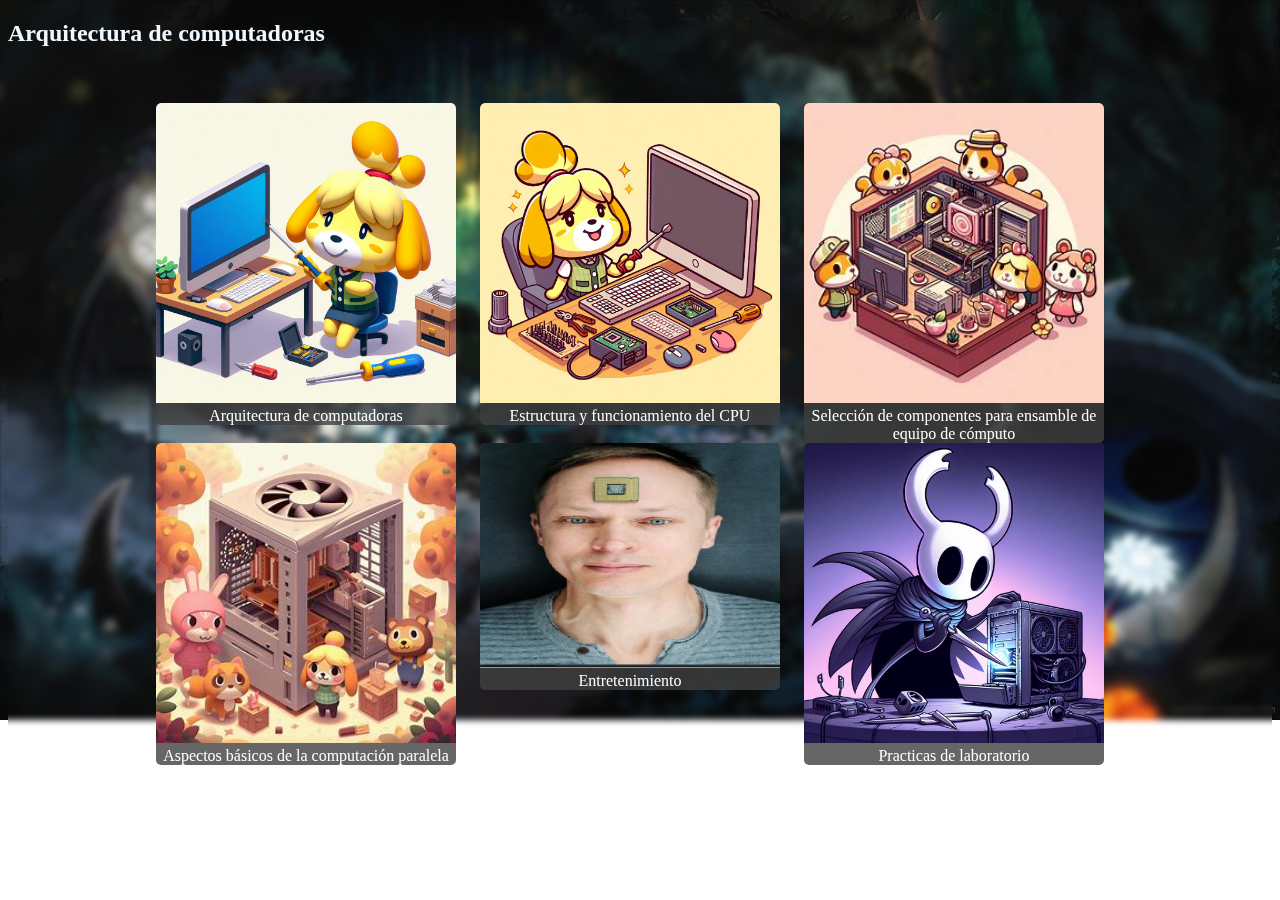
<file: index.html>
<!DOCTYPE html>
<html lang="es">
  <head>
    <meta charset="UTF-8" />
    <meta name="viewport" content="width=device-width, initial-scale=1.0" />
    <link rel="shortcut icon" href="../ImgLeo/Simon.ico" type="image/x-icon" />
    <link rel="preconnect" href="https://fonts.googleapis.com" />
    <link rel="preconnect" href="https://fonts.gstatic.com" crossorigin />
    <link
      href="https://fonts.googleapis.com/css2?family=Concert+One&family=Jersey+15&family=Oswald:wght@200..700&family=Oxygen:wght@300;400;700&display=swap"
      rel="stylesheet"
    />
    <link rel="stylesheet" href="css/stylesMenu.css" />
    <title>Arquitectura de Computadoras</title>
    <style></style>
  </head>

  <body>
    <h2>Arquitectura de computadoras</h2>
    <header>
      <nav>
        <ul>
          <li>
            <a href="index/Unidad1.html">
              <img src="ImgLeo/CanelitaPc1.jpg" alt="Imagen 1" />
              Arquitectura de computadoras</a
            >
          </li>
          <li>
            <a href="index/Unidad2.html">
              <img src="ImgLeo/CanelitaPc2.jpg" alt="Imagen 2" />Estructura y
              funcionamiento del CPU</a
            >
          </li>
          <li>
            <a href="index/IndexU3.html">
              <img src="ImgLeo/CanelitaPc3.jpg" alt="Imagen 3" />
              Selección de componentes para ensamble de equipo de cómputo</a
            >
          </li>
          <li>
            <a href="index/indexU4.html">
              <img src="ImgLeo/CanelitaPc4.jpg" alt="Imagen 4" />Aspectos
              básicos de la computación paralela</a
            >
          </li>
          <li>
            <a href="index/indexEntretenimiento.html">
              <img src="ImgLeo/Frost.jpeg" alt="Imagen 4" />
              Entretenimiento</a
            >
          </li>
          <li>
            <a href="index/Practicas.html">
              <img src="ImgLeo/HollowPc1.jpg" alt="Imagen 5" />Practicas de
              laboratorio</a
            >
          </li>
        </ul>
      </nav>
    </header>
  </body>
</html>
</file>
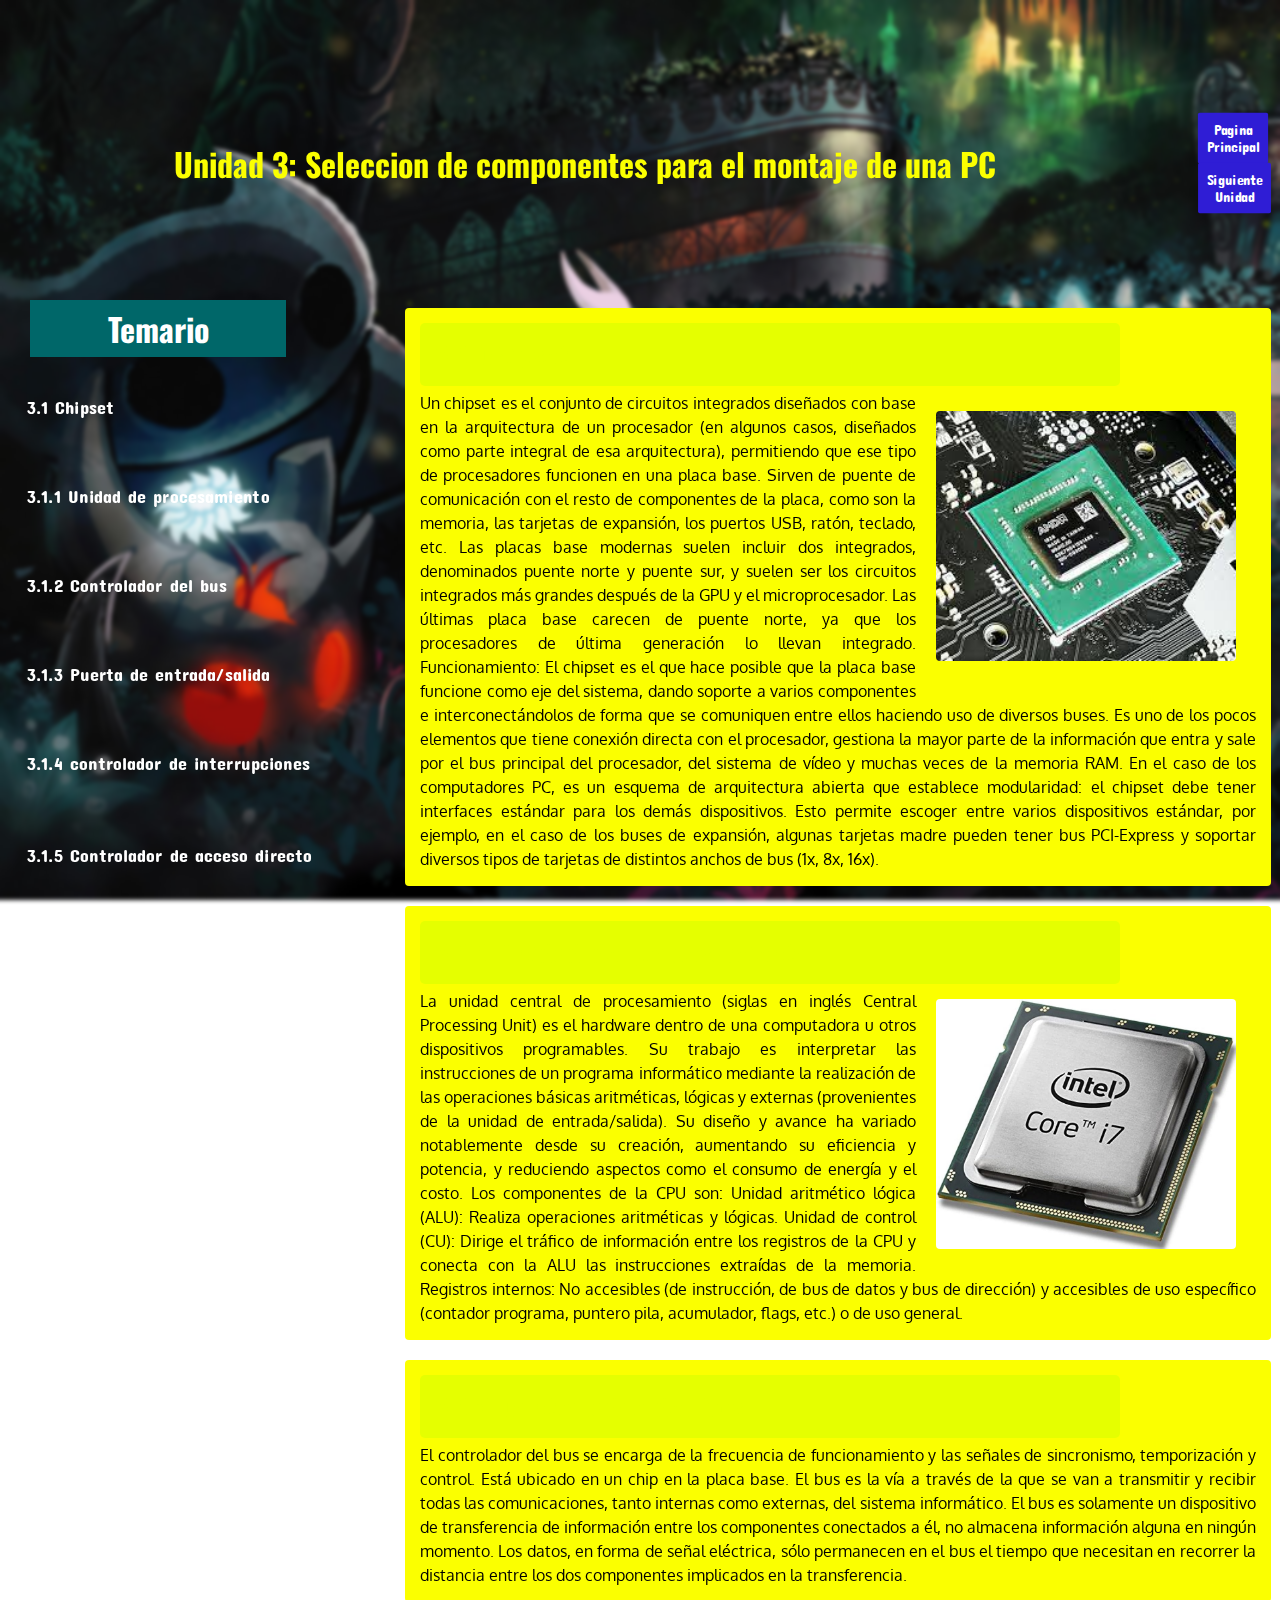
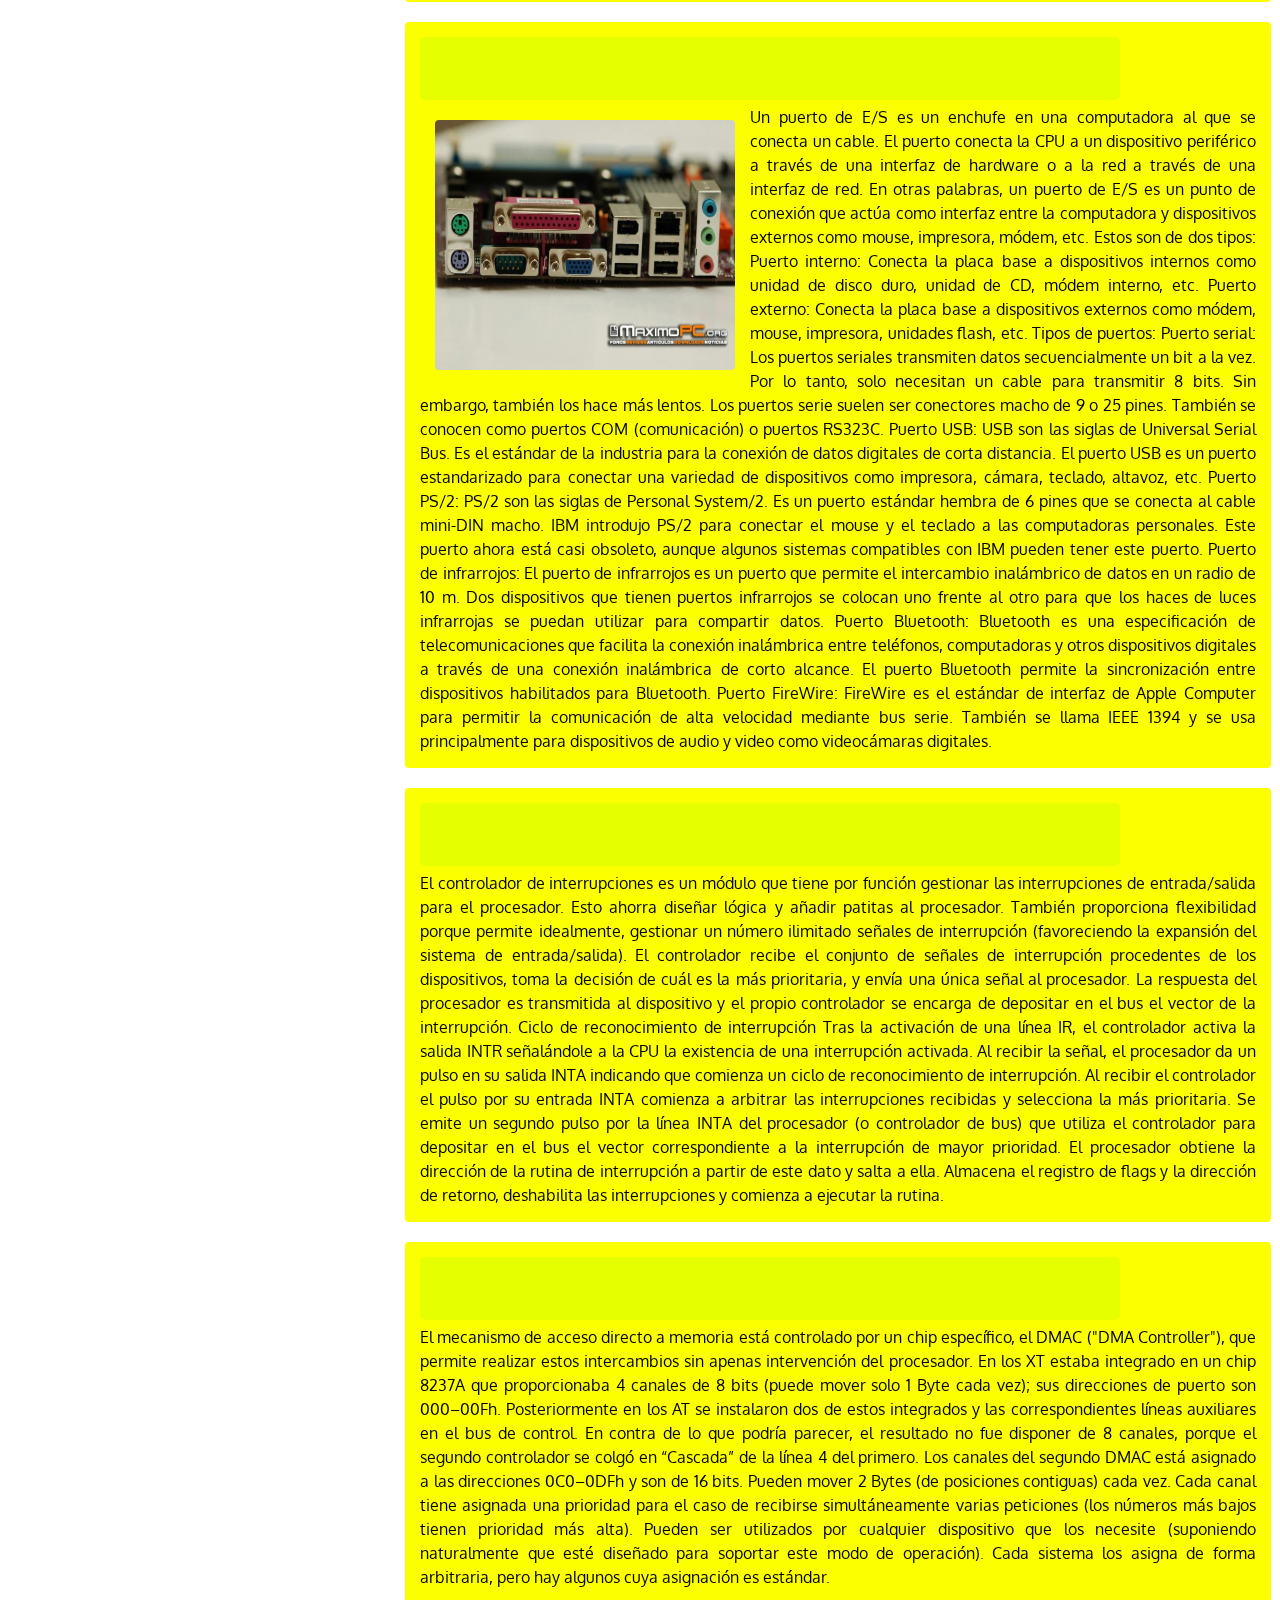
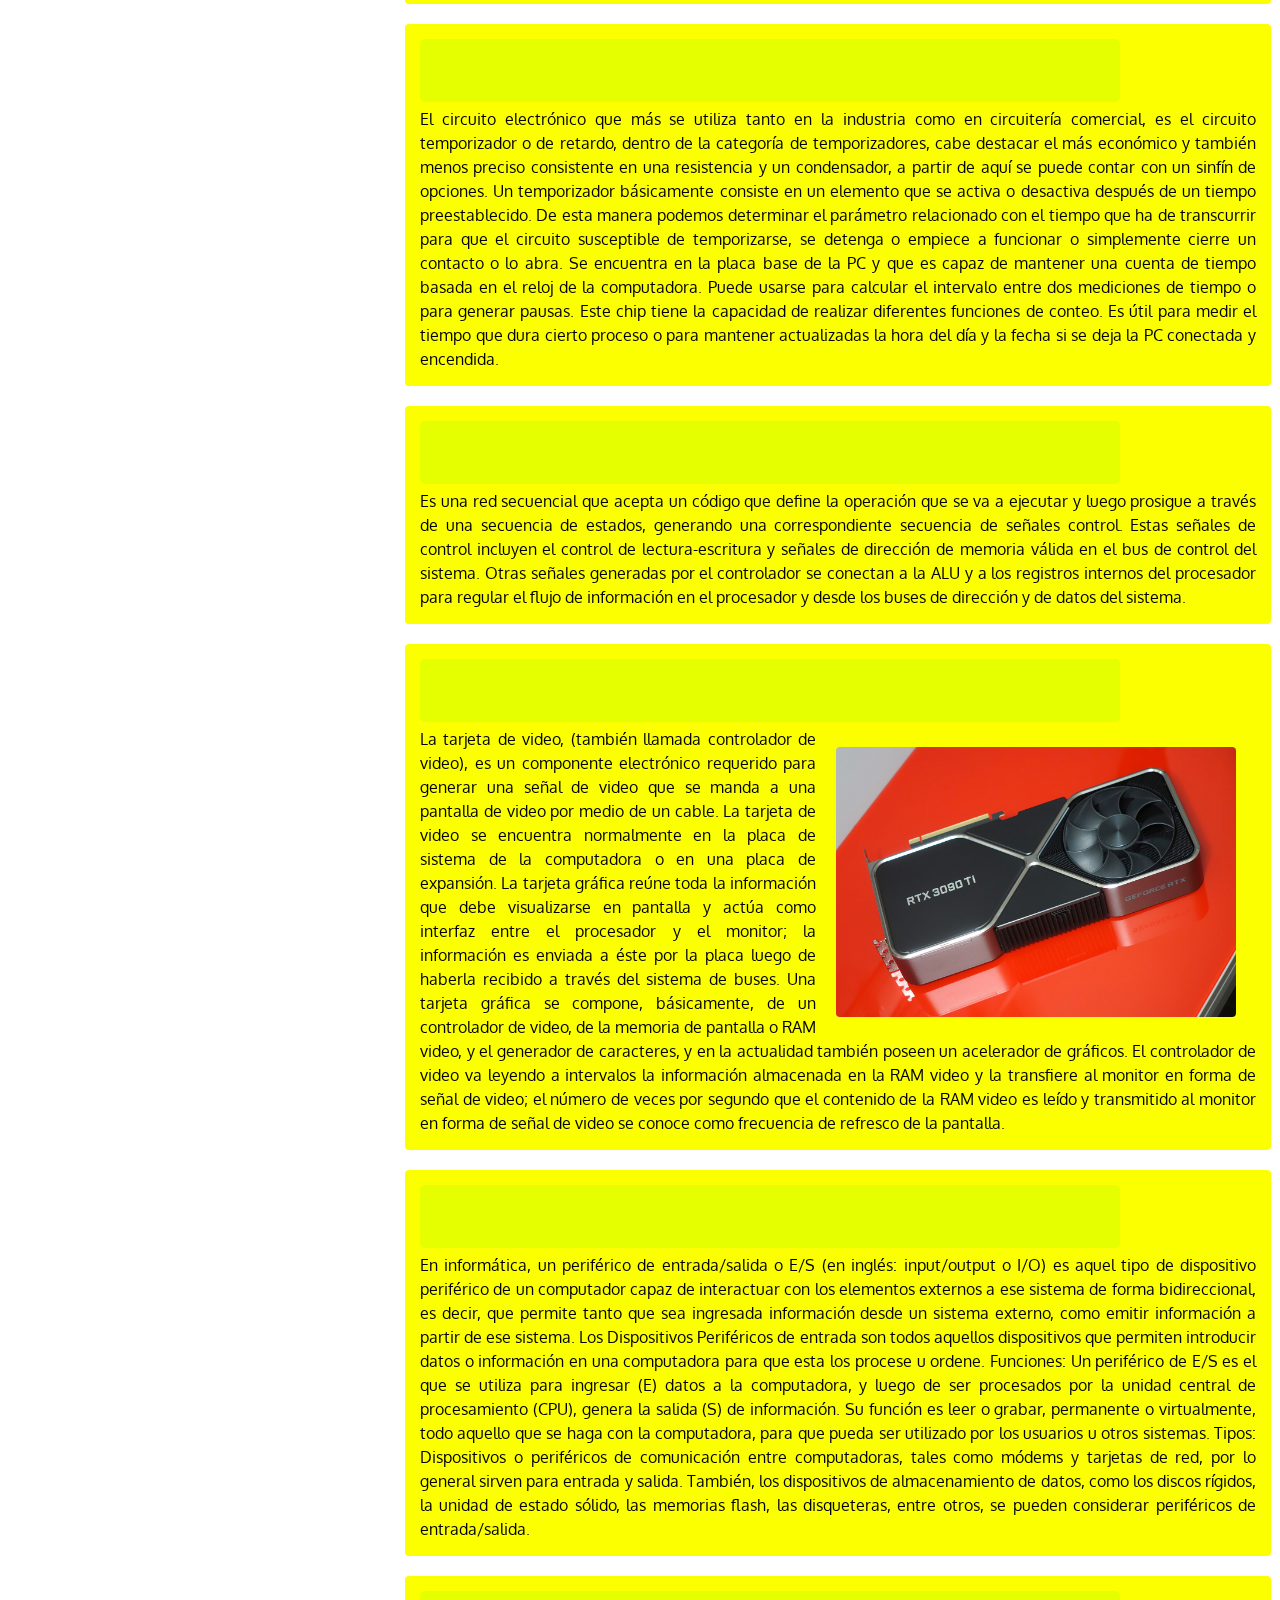
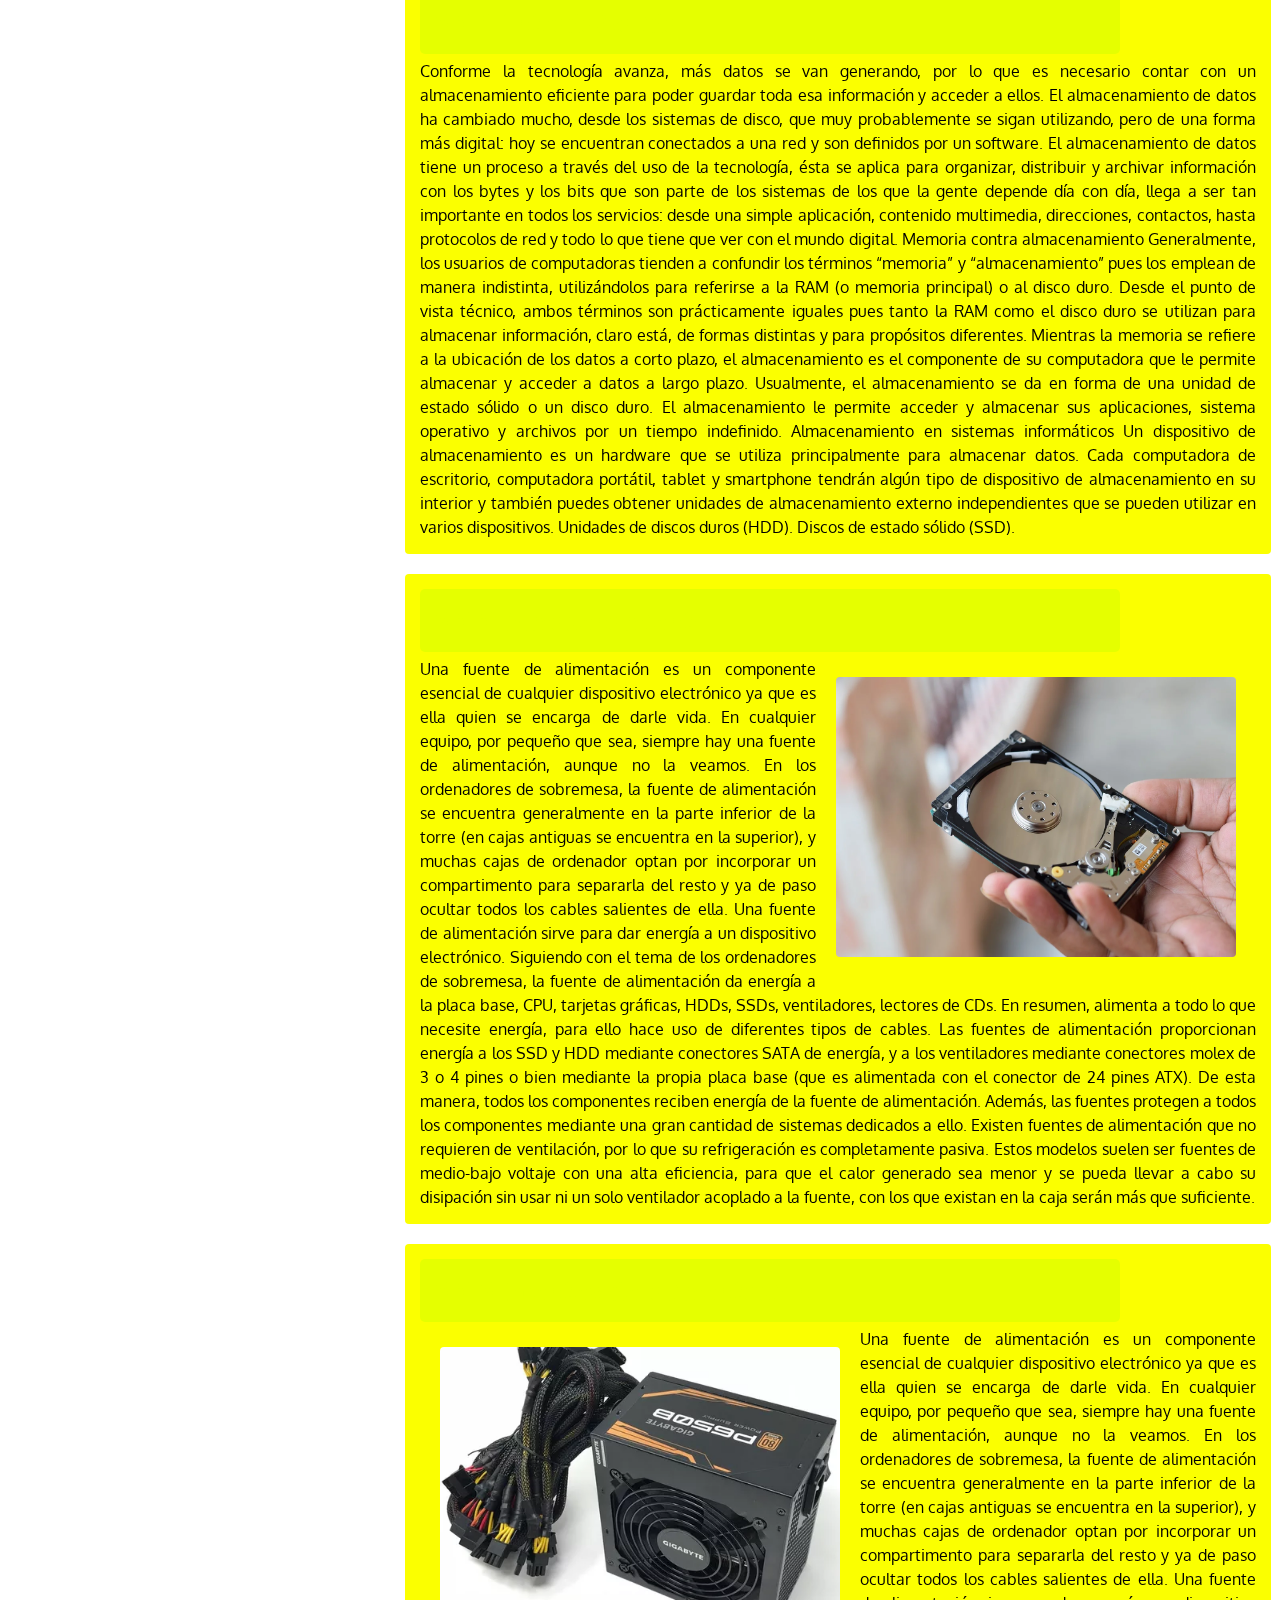
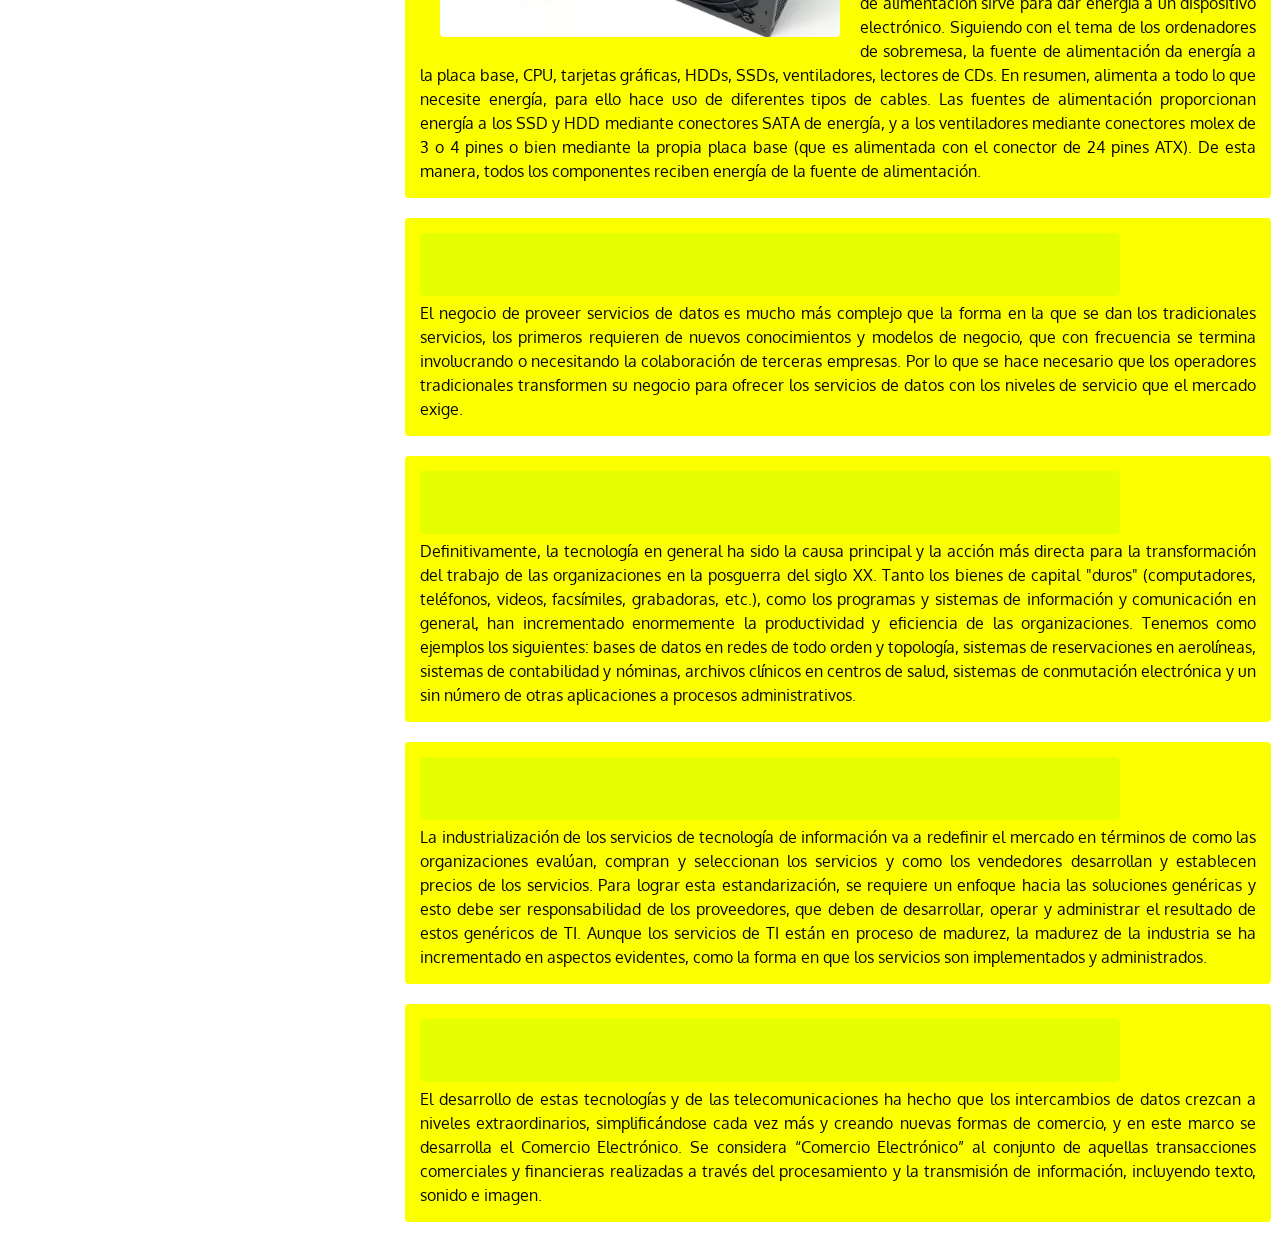
<file: index/IndexU3.html>
<!DOCTYPE html>
<html lang="en">
  <head>
    <meta charset="UTF-8" />
    <meta name="viewport" content="width=device-width, initial-scale=1.0" />
    <link rel="shortcut icon" href="../ImgLeo/Simon.ico" type="image/x-icon" />
    <link rel="preconnect" href="https://fonts.googleapis.com" />
    <link rel="preconnect" href="https://fonts.gstatic.com" crossorigin />
    <link
      href="https://fonts.googleapis.com/css2?family=Concert+One&family=Jersey+15&family=Oswald:wght@200..700&family=Oxygen:wght@300;400;700&display=swap"
      rel="stylesheet"
    />
    <link rel="stylesheet" href="../css/styleU1.css" />
    <title>Unidad 3</title>
  </head>

  <body>
    <div class="titleGeneral2">
      <h1>Unidad 3: Seleccion de componentes para el montaje de una PC</h1>
      <label>
        <br /><button class="btn-homeU3">
          <a href="../index.html">Pagina Principal</a>
        </button>
      </label>
      <label>
        <br /><button class="btn-home3">
          <a href="indexU4.html">Siguiente Unidad</a>
        </button>
      </label>
    </div>

    <div class="contenedorMain">
      <main>
        <article>
          <h2 id="3.1 Chipset">3.1 Chipset</h2>
          <p>
            <img
              src="../ImgLeo/31.jpeg"
              alt=""
              style="width: 300px; height: 250px; float: right; margin: 20px"
            />
            Un chipset es el conjunto de circuitos integrados diseñados con base
            en la arquitectura de un procesador (en algunos casos, diseñados
            como parte integral de esa arquitectura), permitiendo que ese tipo
            de procesadores funcionen en una placa base. Sirven de puente de
            comunicación con el resto de componentes de la placa, como son la
            memoria, las tarjetas de expansión, los puertos USB, ratón, teclado,
            etc. Las placas base modernas suelen incluir dos integrados,
            denominados puente norte y puente sur, y suelen ser los circuitos
            integrados más grandes después de la GPU y el microprocesador. Las
            últimas placa base carecen de puente norte, ya que los procesadores
            de última generación lo llevan integrado. Funcionamiento: El chipset
            es el que hace posible que la placa base funcione como eje del
            sistema, dando soporte a varios componentes e interconectándolos de
            forma que se comuniquen entre ellos haciendo uso de diversos buses.
            Es uno de los pocos elementos que tiene conexión directa con el
            procesador, gestiona la mayor parte de la información que entra y
            sale por el bus principal del procesador, del sistema de vídeo y
            muchas veces de la memoria RAM. En el caso de los computadores PC,
            es un esquema de arquitectura abierta que establece modularidad: el
            chipset debe tener interfaces estándar para los demás dispositivos.
            Esto permite escoger entre varios dispositivos estándar, por
            ejemplo, en el caso de los buses de expansión, algunas tarjetas
            madre pueden tener bus PCI-Express y soportar diversos tipos de
            tarjetas de distintos anchos de bus (1x, 8x, 16x).
          </p>
        </article>

        <article>
          <h2 id="3.1.1 Unidad de procesamiento">
            3.1.1 Unidad de procesamiento
          </h2>
          <p>
            <img
              src="../ImgLeo/311.jpg"
              alt=""
              style="
                width: 300px;
                height: 250px;
                float: right;
                margin: 10px 20px;
              "
            />
            La unidad central de procesamiento (siglas en inglés Central
            Processing Unit) es el hardware dentro de una computadora u otros
            dispositivos programables. Su trabajo es interpretar las
            instrucciones de un programa informático mediante la realización de
            las operaciones básicas aritméticas, lógicas y externas
            (provenientes de la unidad de entrada/salida). Su diseño y avance ha
            variado notablemente desde su creación, aumentando su eficiencia y
            potencia, y reduciendo aspectos como el consumo de energía y el
            costo. Los componentes de la CPU son: Unidad aritmético lógica
            (ALU): Realiza operaciones aritméticas y lógicas. Unidad de control
            (CU): Dirige el tráfico de información entre los registros de la CPU
            y conecta con la ALU las instrucciones extraídas de la memoria.
            Registros internos: No accesibles (de instrucción, de bus de datos y
            bus de dirección) y accesibles de uso específico (contador programa,
            puntero pila, acumulador, flags, etc.) o de uso general.
          </p>
        </article>

        <article>
          <h2 id="3.1.2 Controlador del bus">3.1.2 Controlador del bus</h2>
          <p>
            El controlador del bus se encarga de la frecuencia de funcionamiento
            y las señales de sincronismo, temporización y control. Está ubicado
            en un chip en la placa base. El bus es la vía a través de la que se
            van a transmitir y recibir todas las comunicaciones, tanto internas
            como externas, del sistema informático. El bus es solamente un
            dispositivo de transferencia de información entre los componentes
            conectados a él, no almacena información alguna en ningún momento.
            Los datos, en forma de señal eléctrica, sólo permanecen en el bus el
            tiempo que necesitan en recorrer la distancia entre los dos
            componentes implicados en la transferencia.
          </p>
        </article>
        <article>
          <h2 id="3.1.3 Puerta de entrada/salida">
            3.1.3 Puerta de entrada/salida
          </h2>
          <p>
            <img
              src="../ImgLeo/312.jpg"
              alt=""
              style="width: 300px; height: 250px; float: left; margin: 15px"
            />
            Un puerto de E/S es un enchufe en una computadora al que se conecta
            un cable. El puerto conecta la CPU a un dispositivo periférico a
            través de una interfaz de hardware o a la red a través de una
            interfaz de red. En otras palabras, un puerto de E/S es un punto de
            conexión que actúa como interfaz entre la computadora y dispositivos
            externos como mouse, impresora, módem, etc. Estos son de dos tipos:
            Puerto interno: Conecta la placa base a dispositivos internos como
            unidad de disco duro, unidad de CD, módem interno, etc. Puerto
            externo: Conecta la placa base a dispositivos externos como módem,
            mouse, impresora, unidades flash, etc. Tipos de puertos: Puerto
            serial: Los puertos seriales transmiten datos secuencialmente un bit
            a la vez. Por lo tanto, solo necesitan un cable para transmitir 8
            bits. Sin embargo, también los hace más lentos. Los puertos serie
            suelen ser conectores macho de 9 o 25 pines. También se conocen como
            puertos COM (comunicación) o puertos RS323C. Puerto USB: USB son las
            siglas de Universal Serial Bus. Es el estándar de la industria para
            la conexión de datos digitales de corta distancia. El puerto USB es
            un puerto estandarizado para conectar una variedad de dispositivos
            como impresora, cámara, teclado, altavoz, etc. Puerto PS/2: PS/2 son
            las siglas de Personal System/2. Es un puerto estándar hembra de 6
            pines que se conecta al cable mini-DIN macho. IBM introdujo PS/2
            para conectar el mouse y el teclado a las computadoras personales.
            Este puerto ahora está casi obsoleto, aunque algunos sistemas
            compatibles con IBM pueden tener este puerto. Puerto de infrarrojos:
            El puerto de infrarrojos es un puerto que permite el intercambio
            inalámbrico de datos en un radio de 10 m. Dos dispositivos que
            tienen puertos infrarrojos se colocan uno frente al otro para que
            los haces de luces infrarrojas se puedan utilizar para compartir
            datos. Puerto Bluetooth: Bluetooth es una especificación de
            telecomunicaciones que facilita la conexión inalámbrica entre
            teléfonos, computadoras y otros dispositivos digitales a través de
            una conexión inalámbrica de corto alcance. El puerto Bluetooth
            permite la sincronización entre dispositivos habilitados para
            Bluetooth. Puerto FireWire: FireWire es el estándar de interfaz de
            Apple Computer para permitir la comunicación de alta velocidad
            mediante bus serie. También se llama IEEE 1394 y se usa
            principalmente para dispositivos de audio y video como videocámaras
            digitales.
          </p>
        </article>
        <article>
          <h2 id="3.1.4 Controlador de interrupciones">
            3.1.4 controlador de interrupciones
          </h2>
          <p>
            El controlador de interrupciones es un módulo que tiene por función
            gestionar las interrupciones de entrada/salida para el procesador.
            Esto ahorra diseñar lógica y añadir patitas al procesador. También
            proporciona flexibilidad porque permite idealmente, gestionar un
            número ilimitado señales de interrupción (favoreciendo la expansión
            del sistema de entrada/salida). El controlador recibe el conjunto de
            señales de interrupción procedentes de los dispositivos, toma la
            decisión de cuál es la más prioritaria, y envía una única señal al
            procesador. La respuesta del procesador es transmitida al
            dispositivo y el propio controlador se encarga de depositar en el
            bus el vector de la interrupción. Ciclo de reconocimiento de
            interrupción Tras la activación de una línea IR, el controlador
            activa la salida INTR señalándole a la CPU la existencia de una
            interrupción activada. Al recibir la señal, el procesador da un
            pulso en su salida INTA indicando que comienza un ciclo de
            reconocimiento de interrupción. Al recibir el controlador el pulso
            por su entrada INTA comienza a arbitrar las interrupciones recibidas
            y selecciona la más prioritaria. Se emite un segundo pulso por la
            línea INTA del procesador (o controlador de bus) que utiliza el
            controlador para depositar en el bus el vector correspondiente a la
            interrupción de mayor prioridad. El procesador obtiene la dirección
            de la rutina de interrupción a partir de este dato y salta a ella.
            Almacena el registro de flags y la dirección de retorno, deshabilita
            las interrupciones y comienza a ejecutar la rutina.
          </p>
        </article>
        <article>
          <h2 id="3.1.5 Controlador de acceso directo a memoria">
            3.1.5 Controlador de acceso directo a memoria
          </h2>
          <p>
            El mecanismo de acceso directo a memoria está controlado por un chip
            específico, el DMAC ("DMA Controller"), que permite realizar estos
            intercambios sin apenas intervención del procesador. En los XT
            estaba integrado en un chip 8237A que proporcionaba 4 canales de 8
            bits (puede mover solo 1 Byte cada vez); sus direcciones de puerto
            son 000–00Fh. Posteriormente en los AT se instalaron dos de estos
            integrados y las correspondientes líneas auxiliares en el bus de
            control. En contra de lo que podría parecer, el resultado no fue
            disponer de 8 canales, porque el segundo controlador se colgó en
            “Cascada” de la línea 4 del primero. Los canales del segundo DMAC
            está asignado a las direcciones 0C0–0DFh y son de 16 bits. Pueden
            mover 2 Bytes (de posiciones contiguas) cada vez. Cada canal tiene
            asignada una prioridad para el caso de recibirse simultáneamente
            varias peticiones (los números más bajos tienen prioridad más alta).
            Pueden ser utilizados por cualquier dispositivo que los necesite
            (suponiendo naturalmente que esté diseñado para soportar este modo
            de operación). Cada sistema los asigna de forma arbitraria, pero hay
            algunos cuya asignación es estándar.
          </p>
        </article>
        <article>
          <h2 id="3.1.6 Circuitos de temporizacion">
            3.1.6 Circuitos de temporizacion
          </h2>
          <p>
            El circuito electrónico que más se utiliza tanto en la industria
            como en circuitería comercial, es el circuito temporizador o de
            retardo, dentro de la categoría de temporizadores, cabe destacar el
            más económico y también menos preciso consistente en una resistencia
            y un condensador, a partir de aquí se puede contar con un sinfín de
            opciones. Un temporizador básicamente consiste en un elemento que se
            activa o desactiva después de un tiempo preestablecido. De esta
            manera podemos determinar el parámetro relacionado con el tiempo que
            ha de transcurrir para que el circuito susceptible de temporizarse,
            se detenga o empiece a funcionar o simplemente cierre un contacto o
            lo abra. Se encuentra en la placa base de la PC y que es capaz de
            mantener una cuenta de tiempo basada en el reloj de la computadora.
            Puede usarse para calcular el intervalo entre dos mediciones de
            tiempo o para generar pausas. Este chip tiene la capacidad de
            realizar diferentes funciones de conteo. Es útil para medir el
            tiempo que dura cierto proceso o para mantener actualizadas la hora
            del día y la fecha si se deja la PC conectada y encendida.
          </p>
        </article>
        <article>
          <h2 id="3.1.7 Circuitos de control">3.1.7 Circuitos de control</h2>
          <p>
            Es una red secuencial que acepta un código que define la operación
            que se va a ejecutar y luego prosigue a través de una secuencia de
            estados, generando una correspondiente secuencia de señales control.
            Estas señales de control incluyen el control de lectura-escritura y
            señales de dirección de memoria válida en el bus de control del
            sistema. Otras señales generadas por el controlador se conectan a la
            ALU y a los registros internos del procesador para regular el flujo
            de información en el procesador y desde los buses de dirección y de
            datos del sistema.
          </p>
        </article>
        <article>
          <h2 id="3.1.8 Controladores de video">
            3.1.8 Controladores de video
          </h2>
          <p>
            <img
              src="../ImgLeo/34.jpeg"
              alt=""
              style="width: 400px; height: 270px; float: right; margin: 20px"
            />
            La tarjeta de video, (también llamada controlador de video), es un
            componente electrónico requerido para generar una señal de video que
            se manda a una pantalla de video por medio de un cable. La tarjeta
            de video se encuentra normalmente en la placa de sistema de la
            computadora o en una placa de expansión. La tarjeta gráfica reúne
            toda la información que debe visualizarse en pantalla y actúa como
            interfaz entre el procesador y el monitor; la información es enviada
            a éste por la placa luego de haberla recibido a través del sistema
            de buses. Una tarjeta gráfica se compone, básicamente, de un
            controlador de video, de la memoria de pantalla o RAM video, y el
            generador de caracteres, y en la actualidad también poseen un
            acelerador de gráficos. El controlador de video va leyendo a
            intervalos la información almacenada en la RAM video y la transfiere
            al monitor en forma de señal de video; el número de veces por
            segundo que el contenido de la RAM video es leído y transmitido al
            monitor en forma de señal de video se conoce como frecuencia de
            refresco de la pantalla.
          </p>
        </article>
        <article>
          <h2 id="3.2 Aplicaciones">3.2 Aplicaciones</h2>
          <p>
            En informática, un periférico de entrada/salida o E/S (en inglés:
            input/output o I/O) es aquel tipo de dispositivo periférico de un
            computador capaz de interactuar con los elementos externos a ese
            sistema de forma bidireccional, es decir, que permite tanto que sea
            ingresada información desde un sistema externo, como emitir
            información a partir de ese sistema. Los Dispositivos Periféricos de
            entrada son todos aquellos dispositivos que permiten introducir
            datos o información en una computadora para que esta los procese u
            ordene. Funciones: Un periférico de E/S es el que se utiliza para
            ingresar (E) datos a la computadora, y luego de ser procesados por
            la unidad central de procesamiento (CPU), genera la salida (S) de
            información. Su función es leer o grabar, permanente o virtualmente,
            todo aquello que se haga con la computadora, para que pueda ser
            utilizado por los usuarios u otros sistemas. Tipos: Dispositivos o
            periféricos de comunicación entre computadoras, tales como módems y
            tarjetas de red, por lo general sirven para entrada y salida.
            También, los dispositivos de almacenamiento de datos, como los
            discos rígidos, la unidad de estado sólido, las memorias flash, las
            disqueteras, entre otros, se pueden considerar periféricos de
            entrada/salida.
          </p>
        </article>
        <article>
          <h2 id="3.2.1 Entrada/salida">3.2.1 Entrada/salida</h2>
          <p>
            Conforme la tecnología avanza, más datos se van generando, por lo
            que es necesario contar con un almacenamiento eficiente para poder
            guardar toda esa información y acceder a ellos. El almacenamiento de
            datos ha cambiado mucho, desde los sistemas de disco, que muy
            probablemente se sigan utilizando, pero de una forma más digital:
            hoy se encuentran conectados a una red y son definidos por un
            software. El almacenamiento de datos tiene un proceso a través del
            uso de la tecnología, ésta se aplica para organizar, distribuir y
            archivar información con los bytes y los bits que son parte de los
            sistemas de los que la gente depende día con día, llega a ser tan
            importante en todos los servicios: desde una simple aplicación,
            contenido multimedia, direcciones, contactos, hasta protocolos de
            red y todo lo que tiene que ver con el mundo digital. Memoria contra
            almacenamiento Generalmente, los usuarios de computadoras tienden a
            confundir los términos “memoria” y “almacenamiento” pues los emplean
            de manera indistinta, utilizándolos para referirse a la RAM (o
            memoria principal) o al disco duro. Desde el punto de vista técnico,
            ambos términos son prácticamente iguales pues tanto la RAM como el
            disco duro se utilizan para almacenar información, claro está, de
            formas distintas y para propósitos diferentes. Mientras la memoria
            se refiere a la ubicación de los datos a corto plazo, el
            almacenamiento es el componente de su computadora que le permite
            almacenar y acceder a datos a largo plazo. Usualmente, el
            almacenamiento se da en forma de una unidad de estado sólido o un
            disco duro. El almacenamiento le permite acceder y almacenar sus
            aplicaciones, sistema operativo y archivos por un tiempo indefinido.
            Almacenamiento en sistemas informáticos Un dispositivo de
            almacenamiento es un hardware que se utiliza principalmente para
            almacenar datos. Cada computadora de escritorio, computadora
            portátil, tablet y smartphone tendrán algún tipo de dispositivo de
            almacenamiento en su interior y también puedes obtener unidades de
            almacenamiento externo independientes que se pueden utilizar en
            varios dispositivos. Unidades de discos duros (HDD). Discos de
            estado sólido (SSD).
          </p>
        </article>
        <article>
          <h2 id="3.2.2 Almacenamiento">3.2.2 Almacenamiento</h2>
          <p>
            <img
              src="../ImgLeo/35.webp"
              alt=""
              style="width: 400px; height: 280px; float: right; margin: 20px"
            />
            Una fuente de alimentación es un componente esencial de cualquier
            dispositivo electrónico ya que es ella quien se encarga de darle
            vida. En cualquier equipo, por pequeño que sea, siempre hay una
            fuente de alimentación, aunque no la veamos. En los ordenadores de
            sobremesa, la fuente de alimentación se encuentra generalmente en la
            parte inferior de la torre (en cajas antiguas se encuentra en la
            superior), y muchas cajas de ordenador optan por incorporar un
            compartimento para separarla del resto y ya de paso ocultar todos
            los cables salientes de ella. Una fuente de alimentación sirve para
            dar energía a un dispositivo electrónico. Siguiendo con el tema de
            los ordenadores de sobremesa, la fuente de alimentación da energía a
            la placa base, CPU, tarjetas gráficas, HDDs, SSDs, ventiladores,
            lectores de CDs. En resumen, alimenta a todo lo que necesite
            energía, para ello hace uso de diferentes tipos de cables. Las
            fuentes de alimentación proporcionan energía a los SSD y HDD
            mediante conectores SATA de energía, y a los ventiladores mediante
            conectores molex de 3 o 4 pines o bien mediante la propia placa base
            (que es alimentada con el conector de 24 pines ATX). De esta manera,
            todos los componentes reciben energía de la fuente de alimentación.
            Además, las fuentes protegen a todos los componentes mediante una
            gran cantidad de sistemas dedicados a ello. Existen fuentes de
            alimentación que no requieren de ventilación, por lo que su
            refrigeración es completamente pasiva. Estos modelos suelen ser
            fuentes de medio-bajo voltaje con una alta eficiencia, para que el
            calor generado sea menor y se pueda llevar a cabo su disipación sin
            usar ni un solo ventilador acoplado a la fuente, con los que existan
            en la caja serán más que suficiente.
          </p>
        </article>
        <article>
          <h2 id="3.2.3 Fuentes de alimentacion">
            3.2.3 Fuentes de alimentacion
          </h2>
          <p>
            <img
              src="../ImgLeo/36.webp"
              alt=""
              style="width: 400px; height: 290px; float: left; margin: 20px"
            />
            Una fuente de alimentación es un componente esencial de cualquier
            dispositivo electrónico ya que es ella quien se encarga de darle
            vida. En cualquier equipo, por pequeño que sea, siempre hay una
            fuente de alimentación, aunque no la veamos. En los ordenadores de
            sobremesa, la fuente de alimentación se encuentra generalmente en la
            parte inferior de la torre (en cajas antiguas se encuentra en la
            superior), y muchas cajas de ordenador optan por incorporar un
            compartimento para separarla del resto y ya de paso ocultar todos
            los cables salientes de ella. Una fuente de alimentación sirve para
            dar energía a un dispositivo electrónico. Siguiendo con el tema de
            los ordenadores de sobremesa, la fuente de alimentación da energía a
            la placa base, CPU, tarjetas gráficas, HDDs, SSDs, ventiladores,
            lectores de CDs. En resumen, alimenta a todo lo que necesite
            energía, para ello hace uso de diferentes tipos de cables. Las
            fuentes de alimentación proporcionan energía a los SSD y HDD
            mediante conectores SATA de energía, y a los ventiladores mediante
            conectores molex de 3 o 4 pines o bien mediante la propia placa base
            (que es alimentada con el conector de 24 pines ATX). De esta manera,
            todos los componentes reciben energía de la fuente de alimentación.
          </p>
        </article>
        <article>
          <h2 id="3.3 Ambientes de servicio">3.3 Ambientes de servicio</h2>
          <p>
            El negocio de proveer servicios de datos es mucho más complejo que
            la forma en la que se dan los tradicionales servicios, los primeros
            requieren de nuevos conocimientos y modelos de negocio, que con
            frecuencia se termina involucrando o necesitando la colaboración de
            terceras empresas. Por lo que se hace necesario que los operadores
            tradicionales transformen su negocio para ofrecer los servicios de
            datos con los niveles de servicio que el mercado exige.
          </p>
        </article>
        <article>
          <h2 id="3.3.1 Negocios">3.3.1 Negocios</h2>
          <p>
            Definitivamente, la tecnología en general ha sido la causa principal
            y la acción más directa para la transformación del trabajo de las
            organizaciones en la posguerra del siglo XX. Tanto los bienes de
            capital "duros" (computadores, teléfonos, videos, facsímiles,
            grabadoras, etc.), como los programas y sistemas de información y
            comunicación en general, han incrementado enormemente la
            productividad y eficiencia de las organizaciones. Tenemos como
            ejemplos los siguientes: bases de datos en redes de todo orden y
            topología, sistemas de reservaciones en aerolíneas, sistemas de
            contabilidad y nóminas, archivos clínicos en centros de salud,
            sistemas de conmutación electrónica y un sin número de otras
            aplicaciones a procesos administrativos.
          </p>
        </article>
        <article>
          <h2 id="3.3.2 Industria">3.3.1 Industria</h2>
          <p>
            La industrialización de los servicios de tecnología de información
            va a redefinir el mercado en términos de como las organizaciones
            evalúan, compran y seleccionan los servicios y como los vendedores
            desarrollan y establecen precios de los servicios. Para lograr esta
            estandarización, se requiere un enfoque hacia las soluciones
            genéricas y esto debe ser responsabilidad de los proveedores, que
            deben de desarrollar, operar y administrar el resultado de estos
            genéricos de TI. Aunque los servicios de TI están en proceso de
            madurez, la madurez de la industria se ha incrementado en aspectos
            evidentes, como la forma en que los servicios son implementados y
            administrados.
          </p>
        </article>
        <article>
          <h2 id="3.3.3 Comercio Electronico">3.3.3 Comercio Electronico</h2>
          <p>
            El desarrollo de estas tecnologías y de las telecomunicaciones ha
            hecho que los intercambios de datos crezcan a niveles
            extraordinarios, simplificándose cada vez más y creando nuevas
            formas de comercio, y en este marco se desarrolla el Comercio
            Electrónico. Se considera “Comercio Electrónico” al conjunto de
            aquellas transacciones comerciales y financieras realizadas a través
            del procesamiento y la transmisión de información, incluyendo texto,
            sonido e imagen.
          </p>
        </article>
      </main>
    </div>
    <div class="titleTema">
      <h4>Temario</h4>
    </div>
    <aside class="Temario">
      <ul>
        <li><a href="#3.1 Chipset" style="color: white">3.1 Chipset</a></li>
        <li>
          <a href="#3.1.1 Unidad de procesamiento" style="color: white"
            >3.1.1 Unidad de procesamiento</a
          >
        </li>
        <li>
          <a href="#3.1.2 Controlador del bus" style="color: white"
            >3.1.2 Controlador del bus</a
          >
        </li>
        <li>
          <a href="#3.1.3 Puerta de entrada/salida" style="color: white"
            >3.1.3 Puerta de entrada/salida</a
          >
        </li>
        <li>
          <a href="#3.1.4 Controlador de interrupciones" style="color: white"
            >3.1.4 controlador de interrupciones</a
          >
        </li>
        <li>
          <a
            href="#3.1.5 Controlador de acceso directo a memoria"
            style="color: white"
            >3.1.5 Controlador de acceso directo a memoria</a
          >
        </li>
        <li>
          <a href="#3.1.6 Circuitos de temporizacion" style="color: white"
            >3.1.6 Circuitos de temporizacion</a
          >
        </li>
        <li>
          <a href="#3.1.7 Circuitos de control" style="color: white"
            >3.1.7 Circuitos de control</a
          >
        </li>
        <li>
          <a href="#3.1.8 Controladores de video" style="color: white"
            >3.1.8 Controladores de video</a
          >
        </li>
      </ul>
      <ul>
        <li>
          <a href="#3.2 Aplicaciones" style="color: white">3.2 Aplicaciones</a>
        </li>
        <li>
          <a href="#3.2.1 Entrada/salida" style="color: white"
            >3.2.1 Entrada/salida</a
          >
        </li>
        <li>
          <a href="#3.2.2 Almacenamiento" style="color: white"
            >3.2.2 Almacenamiento</a
          >
        </li>
        <li>
          <a href="#3.2.3 Fuentes de alimentacion" style="color: white"
            >3.2.3 Fuentes de alimentacion</a
          >
        </li>
      </ul>
      <ul>
        <li>
          <a href="#3.3 Ambientes de servicio" style="color: white"
            >3.3 Ambientes de servicio</a
          >
        </li>
        <li>
          <a href="#3.3.1 Negocios" style="color: white">3.3.1 Negocios</a>
        </li>
        <li>
          <a href="#3.3.2 Industria" style="color: white">3.3.1 Industria</a>
        </li>
        <li>
          <a href="#3.3.3 Comercio Electronico" style="color: white"
            >3.3.3 Comercio Electronico</a
          >
        </li>
      </ul>
    </aside>
    <style>
      body {
        background-image: url("../ImgLeo/hollowBack3.jpg");
        background-clip: border-box;
        backdrop-filter: blur(2px);
        background-attachment: fixed;
        background-repeat: no-repeat;
        background-size: cover;
      }
    </style>
  </body>
</html>
</file>
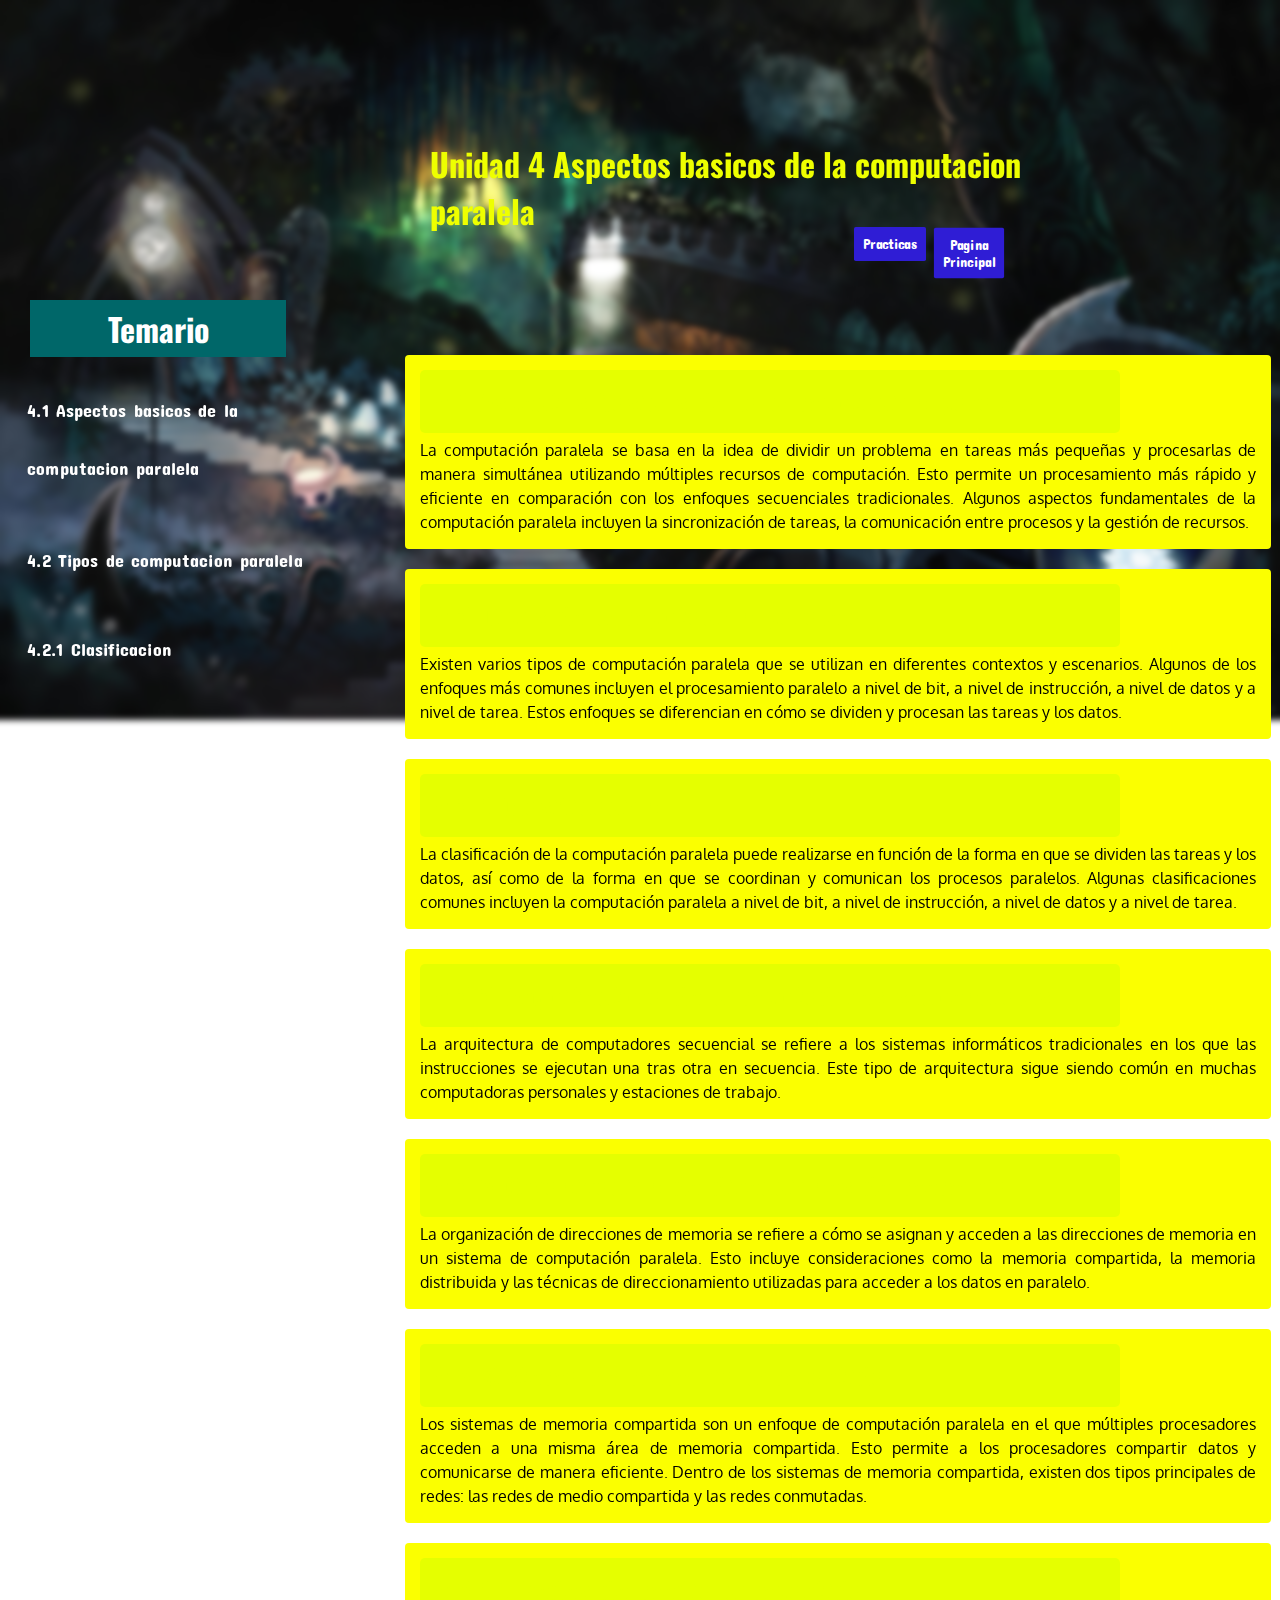
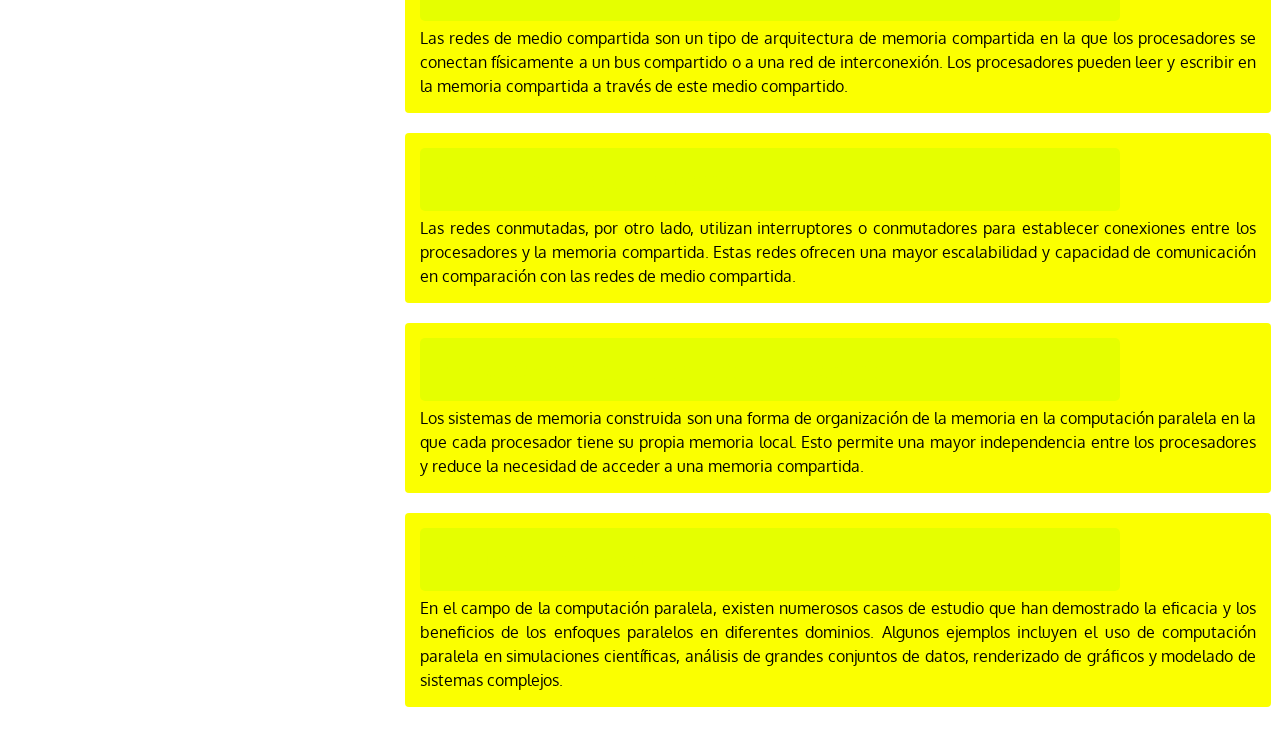
<file: index/indexU4.html>
<!DOCTYPE html>
<html lang="en">
  <head>
    <meta charset="UTF-8" />
    <meta name="viewport" content="width=device-width, initial-scale=1.0" />
    <link rel="preconnect" href="https://fonts.googleapis.com" />
    <link rel="shortcut icon" href="../ImgLeo/Simon.ico" type="image/x-icon" />
    <link rel="preconnect" href="https://fonts.gstatic.com" crossorigin />
    <link
      href="https://fonts.googleapis.com/css2?family=Concert+One&family=Jersey+15&family=Oswald:wght@200..700&family=Oxygen:wght@300;400;700&display=swap"
      rel="stylesheet"
    />
    <link rel="stylesheet" href="../css/styleU1.css" />
    <title>Unidad 4</title>
  </head>

  <body>
    <div class="titleGeneral">
      <h1>Unidad 4 Aspectos basicos de la computacion paralela</h1>
      <label>
        <br /><button class="btn-home4">
          <a href="Practicas.html">Practicas</a>
        </button>
      </label>
      <label>
        <br /><button class="btn-homeU4">
          <a href="../index.html">Pagina Principal</a>
        </button>
      </label>
    </div>
    <div class="contenedorMain">
      <main>
        <article>
          <h2 id="4.1 Aspectos básicos de la computacion paralela">
            4.1 Aspectos basicos de la computacion paralela
          </h2>
          <p>
            La computación paralela se basa en la idea de dividir un problema en
            tareas más pequeñas y procesarlas de manera simultánea utilizando
            múltiples recursos de computación. Esto permite un procesamiento más
            rápido y eficiente en comparación con los enfoques secuenciales
            tradicionales. Algunos aspectos fundamentales de la computación
            paralela incluyen la sincronización de tareas, la comunicación entre
            procesos y la gestión de recursos.
          </p>
        </article>
        <article>
          <h2 id="4.2 Tipos de computacion paralela">
            4.2 Tipos de computacion paralela
          </h2>
          <p>
            Existen varios tipos de computación paralela que se utilizan en
            diferentes contextos y escenarios. Algunos de los enfoques más
            comunes incluyen el procesamiento paralelo a nivel de bit, a nivel
            de instrucción, a nivel de datos y a nivel de tarea. Estos enfoques
            se diferencian en cómo se dividen y procesan las tareas y los datos.
          </p>
        </article>
        <article>
          <h2 id="4.2.1 Clasificacion">4.2.1 Clasificacion</h2>
          <p>
            La clasificación de la computación paralela puede realizarse en
            función de la forma en que se dividen las tareas y los datos, así
            como de la forma en que se coordinan y comunican los procesos
            paralelos. Algunas clasificaciones comunes incluyen la computación
            paralela a nivel de bit, a nivel de instrucción, a nivel de datos y
            a nivel de tarea.
          </p>
        </article>
        <article>
          <h2 id="4.2.2 Arquitectura de computadores secuenciales">
            4.2.2 Arquitectura de computadores secuenciales
          </h2>
          <p>
            La arquitectura de computadores secuencial se refiere a los sistemas
            informáticos tradicionales en los que las instrucciones se ejecutan
            una tras otra en secuencia. Este tipo de arquitectura sigue siendo
            común en muchas computadoras personales y estaciones de trabajo.
          </p>
        </article>
        <article>
          <h2 id="4.2.3 Organizacion de direcciones de memoria">
            4.2.3 Organizacion de direcciones de memoria
          </h2>
          <p>
            La organización de direcciones de memoria se refiere a cómo se
            asignan y acceden a las direcciones de memoria en un sistema de
            computación paralela. Esto incluye consideraciones como la memoria
            compartida, la memoria distribuida y las técnicas de
            direccionamiento utilizadas para acceder a los datos en paralelo.
          </p>
        </article>
        <article>
          <h2 id="4.3 Sistema de memoria compartida">
            4.3 Sistema de memoria compartida
          </h2>
          <p>
            Los sistemas de memoria compartida son un enfoque de computación
            paralela en el que múltiples procesadores acceden a una misma área
            de memoria compartida. Esto permite a los procesadores compartir
            datos y comunicarse de manera eficiente. Dentro de los sistemas de
            memoria compartida, existen dos tipos principales de redes: las
            redes de medio compartida y las redes conmutadas.
          </p>
        </article>
        <article>
          <h2 id="4.3.1.1 Redes de media compartida">
            4.3.1.1 Redes de media compartida
          </h2>
          <p>
            Las redes de medio compartida son un tipo de arquitectura de memoria
            compartida en la que los procesadores se conectan físicamente a un
            bus compartido o a una red de interconexión. Los procesadores pueden
            leer y escribir en la memoria compartida a través de este medio
            compartido.
          </p>
        </article>
        <article>
          <h2 id="4.3.1.2 Redes conmutadas">4.3.1.2 Redes conmutadas</h2>
          <p>
            Las redes conmutadas, por otro lado, utilizan interruptores o
            conmutadores para establecer conexiones entre los procesadores y la
            memoria compartida. Estas redes ofrecen una mayor escalabilidad y
            capacidad de comunicación en comparación con las redes de medio
            compartida.
          </p>
        </article>
        <article>
          <h2 id="4.4 Sistemas de memoria construida">
            4.4 Sistemas de memoria construida
          </h2>
          <p>
            Los sistemas de memoria construida son una forma de organización de
            la memoria en la computación paralela en la que cada procesador
            tiene su propia memoria local. Esto permite una mayor independencia
            entre los procesadores y reduce la necesidad de acceder a una
            memoria compartida.
          </p>
        </article>
        <article>
          <h2 id="4.5 Casos de estudio">4.5 Casos de estudio</h2>
          <p>
            En el campo de la computación paralela, existen numerosos casos de
            estudio que han demostrado la eficacia y los beneficios de los
            enfoques paralelos en diferentes dominios. Algunos ejemplos incluyen
            el uso de computación paralela en simulaciones científicas, análisis
            de grandes conjuntos de datos, renderizado de gráficos y modelado de
            sistemas complejos.
          </p>
        </article>
      </main>
    </div>
    <div class="titleTema">
      <h4>Temario</h4>
    </div>
    <aside class="Temario">
      <ul>
        <li>
          <a href="#4.1 Aspectos básicos de la computacion paralela"
            >4.1 Aspectos basicos de la computacion paralela</a
          >
        </li>
      </ul>
      <ul>
        <li>
          <a href="#4.2 Tipos de computacion paralela"
            >4.2 Tipos de computacion paralela</a
          >
        </li>
        <li><a href="#4.2.1 Clasificacion">4.2.1 Clasificacion</a></li>
        <li>
          <a href="#4.2.2 Arquitectura de computadores secuenciales"
            >4.2.2 Arquitectura de computadores secuenciales</a
          >
        </li>
        <li>
          <a href="#4.2.3 Organizacion de direcciones de memoria"
            >4.2.3 Organizacion de direcciones de memoria</a
          >
        </li>
      </ul>
      <ul>
        <li>
          <a href="#4.3 Sistema de memoria compartida"
            >4.3 Sistema de memoria compartida</a
          >
        </li>
        <li>
          <a href="#4.3.1.1 Redes de media compartida"
            >4.3.1.1 Redes de media compartida</a
          >
        </li>
        <li>
          <a href="#4.3.1.2 Redes conmutadas">4.3.1.2 Redes conmutadas</a>
        </li>
      </ul>
      <ul>
        <li>
          <a href="#4.4 Sistemas de memoria construida"
            >4.4 Sistemas de memoria construida</a
          >
        </li>
      </ul>
      <ul>
        <li><a href="#4.5 Casos de estudio">4.5 Casos de estudio</a></li>
      </ul>
    </aside>
  </body>
</html>
</file>
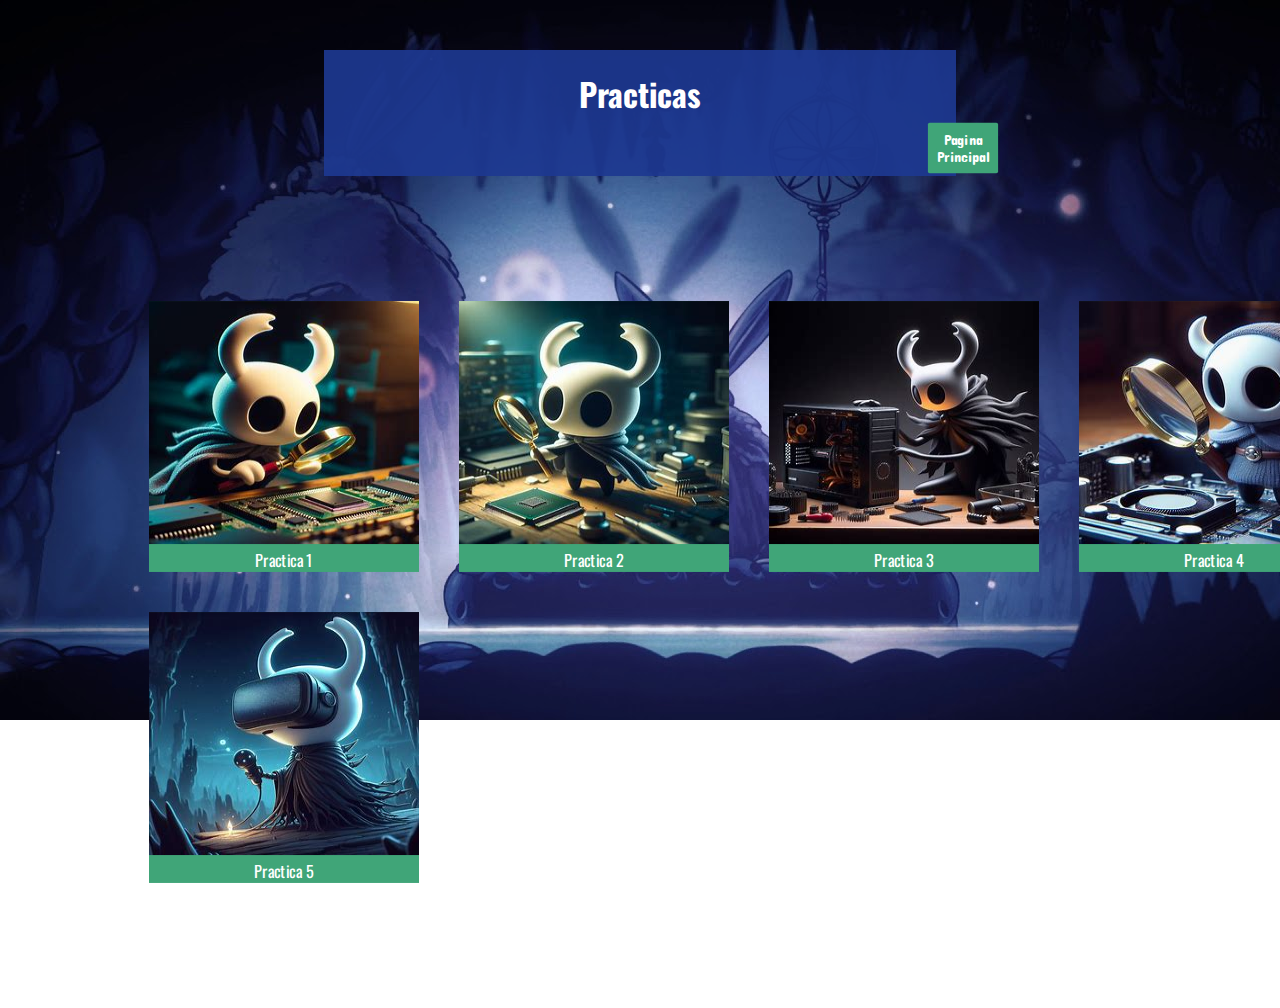
<file: index/Practicas.html>
<!DOCTYPE html>
<html lang="en">
  <head>
    <meta charset="UTF-8" />
    <meta name="viewport" content="width=device-width, initial-scale=1.0" />
    <link rel="shortcut icon" href="../ImgLeo/Simon.ico" type="image/x-icon" />
    <link rel="preconnect" href="https://fonts.googleapis.com" />
    <link rel="preconnect" href="https://fonts.gstatic.com" crossorigin />
    <link
      href="https://fonts.googleapis.com/css2?family=Concert+One&family=Jersey+15&family=Oswald:wght@200..700&family=Oxygen:wght@300;400;700&display=swap"
      rel="stylesheet"
    />
    <title>Practicas</title>
  </head>
  <style>
    .titleGeneral {
      width: 50%;
      background-color: rgba(29, 56, 144, 0.923);
      margin: 50px auto;
      position: relative;
    }

    body {
      background-image: url("../ImgLeo/hollowBack4.jpg");
      background-clip: border-box;

      background-attachment: fixed;
      background-repeat: no-repeat;
      background-size: 100%;
      height: auto;
    }

    .contenedorPracticas {
      width: 80%;
      display: grid;
      grid-template-columns: 1fr 1fr 1fr 1fr;
      grid-gap: 10px;
      margin: 100px auto;
      padding: 10px;
    }

    .titleGeneral h1 {
      color: white;
      font-size: 32px;
      padding: 20px;
      font-family: "Oswald", sans-serif;
      text-align: center;
      position: relative;
    }

    #practica1 {
      width: 300px;
      height: 270px;
      grid-column: 1;
      grid-row: 1;
    }

    #practica2 {
      width: 300px;
      height: 270px;
      grid-column: 2;
      grid-row: 1;
    }

    #practica3 {
      width: 300px;
      height: 270px;
      grid-column: 3;
      grid-row: 1;
    }

    #practica4 {
      width: 300px;
      height: 270px;
      grid-column: 4;
      grid-row: 1;
    }

    #practica5 {
      width: 300px;
      height: 270px;
      grid-column: 2;
    }

    a {
      transform: scale(0.9);
      transition: transform 0.5s ease-in-out;
      text-decoration: none;
      color: white;
      background-color: #40a578;
      text-align: center;
      font-size: 18px;
      font-family: "Oswald", sans-serif;
    }

    a:hover {
      transform: scale(1.05);
      transition: transform 0.5s ease-in-out;
      background-color: #006769;
    }

    .btn-P {
      position: absolute;
      top: 70px;
      left: 600px;
      display: block;
      background-color: #40a578;
      text-decoration: none;
      padding: 10px;
      border: 0;
      border-radius: 2px;
      transform: scale(0.9);
      transition: transform 0.5s ease-in-out;
    }

    .btn-P a {
      color: #fff;
      font-family: "Concert One", sans-serif;
      font-size: 15px;
    }

    .btn-P:hover {
      transform: scale(1.1);
      transition: transform 0.5s ease-in-out;
      background-color: #006769;
    }
  </style>

  <body>
    <div class="titleGeneral">
      <h1>Practicas</h1>
      <label>
        <br /><button class="btn-P">
          <a href="../index.html">Pagina Principal</a>
        </button>
      </label>
    </div>
    <div class="contenedorPracticas">
      <a href="../reportes/praxtica 1.pdf"
        ><img src="../ImgLeo/Prtc3.jfif" alt="" id="practica1" />Practica 1</a
      >
      <a href="../reportes/practica 2.pdf"
        ><img src="../ImgLeo/Prtc4.jfif" alt="" id="practica2" />Practica 2</a
      >
      <a href="../reportes/practica 3.pdf"
        ><img src="../ImgLeo/Prtc2.jfif" alt="" id="practica3" />Practica 3</a
      >
      <a href="../reportes/practica 4 (1).pdf"
        ><img src="../ImgLeo/Prct1.jfif" alt="" id="practica4" />Practica 4</a
      >
      <a href="../reportes/practica 5 (1).pdf"
        ><img src="../ImgLeo/Prct5.jfif" alt="" id="practica4" />Practica 5</a
      >
    </div>
  </body>
</html>
</file>
<file: css/stylesMenu.css>
header {
    text-align: center;
    padding: 20px 0;
    width: 100%;
}

marquee {
    margin: 0 auto;
    color: white;
    font-weight: bold;
    background-color: rgba(25, 7, 91, 0.842);
    width: 50%;
    padding: 20px;
    font-family: "Jersey 15", sans-serif;
    font-weight: 400;
    font-size: 40px;
    font-style: normal;
}

nav ul {
    list-style-type: none;
    padding: 0;
}

nav ul li {
    display: inline-block;
    margin-right: 20px;
    background-color: rgba(64, 64, 64, 0.8);

    width: 300px;
    border-radius: 5px;
    overflow: auto;
    word-wrap: break-word;
    transition: transform 0.3s ease;
    font: 'M PLUS 1p';
    vertical-align: top;
}

nav ul li:hover {
    transform: scale(1.05);
}

nav ul li a {
    text-decoration: none;
    color: white;
}

nav ul li img {
    width: 100%;
    height: auto;
    border-top-left-radius: 5px;
    border-top-right-radius: 5px;
}

body {
    background-image: url('../ImgLeo/hollowBack.jpg');
    background-clip: border-box;
    backdrop-filter: blur(3px);
    background-attachment: fixed;
    background-repeat: no-repeat;
    background-size: 100%;
    color: aliceblue;
}
</file>
<file: css/styleU1.css>
* {
    padding: 0;
    margin: 0;
    box-sizing: border-box;
}

body {
    background-image: url('../ImgLeo/hollowBack.jpg');
    background-clip: border-box;
    backdrop-filter: blur(3px);
    background-attachment: fixed;
    background-repeat: no-repeat;
    background-size: 100%;
}

a {
    text-decoration: none;
    font-family: "Concert One", sans-serif;
    
}

p {
    color: #000000;
    line-height: 1.5;
    font-family: "Oxygen", sans-serif;
    font-size: 16px;
    text-align: justify;
    
}

li {
    color: #fff;
    margin-top: 5px;
    font-family: "Oxygen", sans-serif;
    font-size: 16px;
    list-style: none;
    text-align: justify;
}

h2 {
    color: #e5ff00;
    margin-bottom: 5px;
    font-size: 28px;
    font-family: "Concert One", sans-serif;
    font-weight: 300;
    background-color: #e5ff00;
    padding: 15px;
    width: 700px;
    border-radius: 5px;
}

h3 {
    font-size: 20px;
    color: #ffee00;
    line-height: 1.2;
    font-family: "Concert One", sans-serif;
    font-weight: 200;
}

.titleGeneral {
    width: 50%;
    margin: 0 auto;
    position: relative;
    top: 100px;
    left: 30px;

}

.titleGeneral h1 {
    color: rgb(238, 255, 0);
    font-size: 32px;
    padding: 20px;
    font-family: "Oswald", sans-serif;
    left: 60px;
    top: 20px;
    position: relative;
}

.titleGeneral2 {
    width: 90%;
    margin: 0 auto;
    position: relative;
    top: 100px;
    left: 30px;

}

.titleGeneral2 h1 {
    color: rgb(251, 255, 0);
    font-size: 32px;
    padding: 20px;
    font-family: "Oswald", sans-serif;
    left: 60px;
    top: 20px;
    position: relative;
}

.contenedorMain {
    width: 70%;
    position: relative;

    top: 150px;
    left: 390px;
    display: block;
    padding: 15px;
}

.contenedorMain main {
    width: 100%;
    position: relative;

}

article {
    background-color: #fbff00;
    padding: 15px;
    height: auto;
    margin: 20px 0;
    border-radius: 4px;
}

img {
    border-radius: 4px;
}

#cpu {
    width: 370px;
    height: 250px;
    float: right;
    margin: 15px;
}

#risc {
    width: 250px;
    height: 180px;
    float: right;
    margin: 0 15px;
}

#cisc {
    float: left;
    width: 230px;
    height: 180px;
    margin: 5px 15px;
}

#Alu {
    float: right;
    width: 300px;
    height: 220px;
    margin: 5px 15px;
}



.Temario {
    position: absolute;
    top: 360px;
    display: block;

}

.Temario a {
    display: block;
    text-align: left;
    text-decoration: none;
    font-size: 20px;
    color: #fff;
    line-height: 3.2;
    padding: 10px;
    width: 80%;
    transform: scale(0.9);
    transition: transform 0.8s ease-in-out;

}

.Temario a:hover {
    background-color: #9DDE8B;
    transform: scale(1.0);
    transition: transform 0.8s ease-in-out;
    font-style: bold;
    font-size: large;
    color:white;
}

.titleTema {
    position: absolute;
    top: 300px;
    left: 30px;
    background-color: #006769;
    width: 20%;
}

.titleTema h4 {
    font-size: 32px;
    font-family: "Oswald", sans-serif;
    padding: 5px 10px;
    text-align: center;
    color: #fff;
}

.btn-home {
    position: absolute;
    top: 15px;
    left: 600px;
    display: block;
    background-color: #2f1dd5;
    text-decoration: none;
    padding: 10px;
    border: 0;
    border-radius: 2px;
    transform: scale(0.9);
    transition: transform 0.8s ease-in-out;
}

.btn-home2 {
    position: absolute;
    top: 70px;
    left: 600px;
    display: block;
    background-color: #2f1dd5;
    text-decoration: none;
    padding: 10px;
    border: 0;
    border-radius: 2px;
    transform: scale(0.9);
    transition: transform 0.8s ease-in-out;
}

.btn-home a,
.btn-home2 a {
    color: #fff;
    font-family: "Concert One", sans-serif;
    font-size: 15px;
}

.btn-home:hover,
.btn-home2:hover {
    transform: scale(1.1);
    transition: transform 0.8s ease-in-out;background-color: #0f084f;
}




.btn-homeU {
    position: absolute;
    top: 10px;
    left: 1000px;
    display: block;
    background-color: #2f1dd5;
    text-decoration: none;
    padding: 10px;
    border: 0;
    border-radius: 2px;
    transform: scale(0.9);
    transition: transform 0.8s ease-in-out;
}

.btn-homeU2 {
    position: absolute;
    top: 60px;
    left: 1000px;
    display: block;
    background-color: #2f1dd5;
    text-decoration: none;
    padding: 10px;
    border: 0;
    border-radius: 2px;
    transform: scale(0.9);
    transition: transform 0.8s ease-in-out;
}

.btn-homeU a,
.btn-homeU2 a {
    color: #fff;
    font-family: "Concert One", sans-serif;
    font-size: 15px;
}

.btn-homeU:hover,
.btn-homeU2:hover {
    transform: scale(1.1);
    transition: transform 0.8s ease-in-out;
    background-color: #0f084f;
}


.btn-homeU4 {
    position: absolute;
    top: 125px;
    left: 580px;
    display: block;
    background-color: #2f1dd5;
    text-decoration: none;
    padding: 10px;
    border: 0;
    border-radius: 2px;
    transform: scale(0.9);
    transition: transform 0.8s ease-in-out;
}

.btn-home4 {
    position: absolute;
    top: 125px;
    left: 500px;
    display: block;
    background-color: #2f1dd5;
    text-decoration: none;
    padding: 10px;
    border: 0;
    border-radius: 2px;
    transform: scale(0.9);
    transition: transform 0.8s ease-in-out;
}

.btn-homeU4 a,
.btn-home4 a {
    color: #fff;
    font-family: "Concert One", sans-serif;
    font-size: 15px;
}

.btn-homeU4:hover,
.btn-home4:hover {
    transform: scale(1.1);
    transition: transform 0.8s ease-in-out;
    background-color: #0f084f;
}



.btn-homeU3 {
    position: absolute;
    top: 10px;
    left: 1100px;
    display: block;
    background-color: #2f1dd5;
    text-decoration: none;
    padding: 10px;
    border: 0;
    border-radius: 2px;
    transform: scale(0.9);
    transition: transform 0.8s ease-in-out;
}

.btn-home3 {
    position: absolute;
    top: 60px;
    left: 1100px;
    display: block;
    background-color: #2f1dd5;
    text-decoration: none;
    padding: 10px;
    border: 0;
    border-radius: 2px;
    transform: scale(0.9);
    transition: transform 0.8s ease-in-out;
}

.btn-homeU3 a,
.btn-home3 a {
    color: #fff;
    font-family: "Concert One", sans-serif;
    font-size: 15px;
    
}

.btn-homeU3:hover,
.btn-home3:hover {
    transform: scale(1.1);
    background-color: #0f084f;
    transition: transform 0.8s ease-in-out;
    
}
</file>
